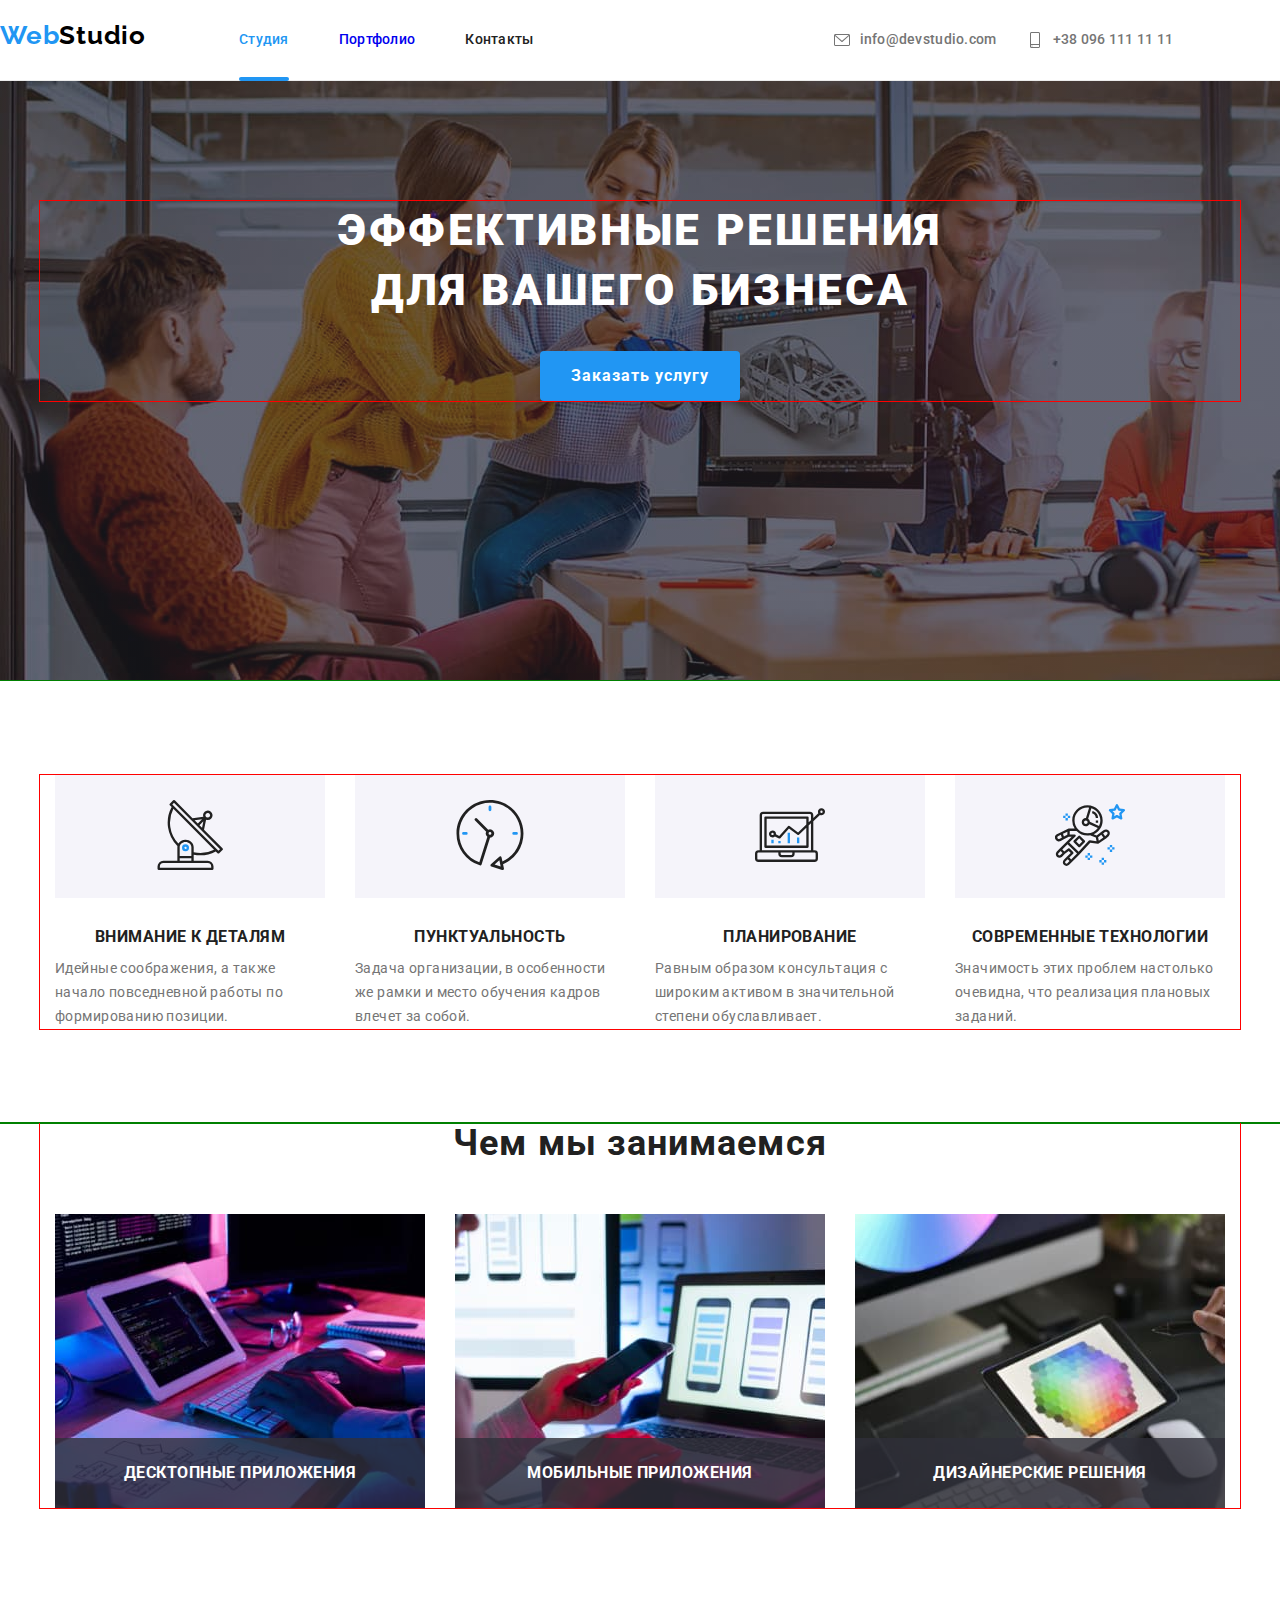
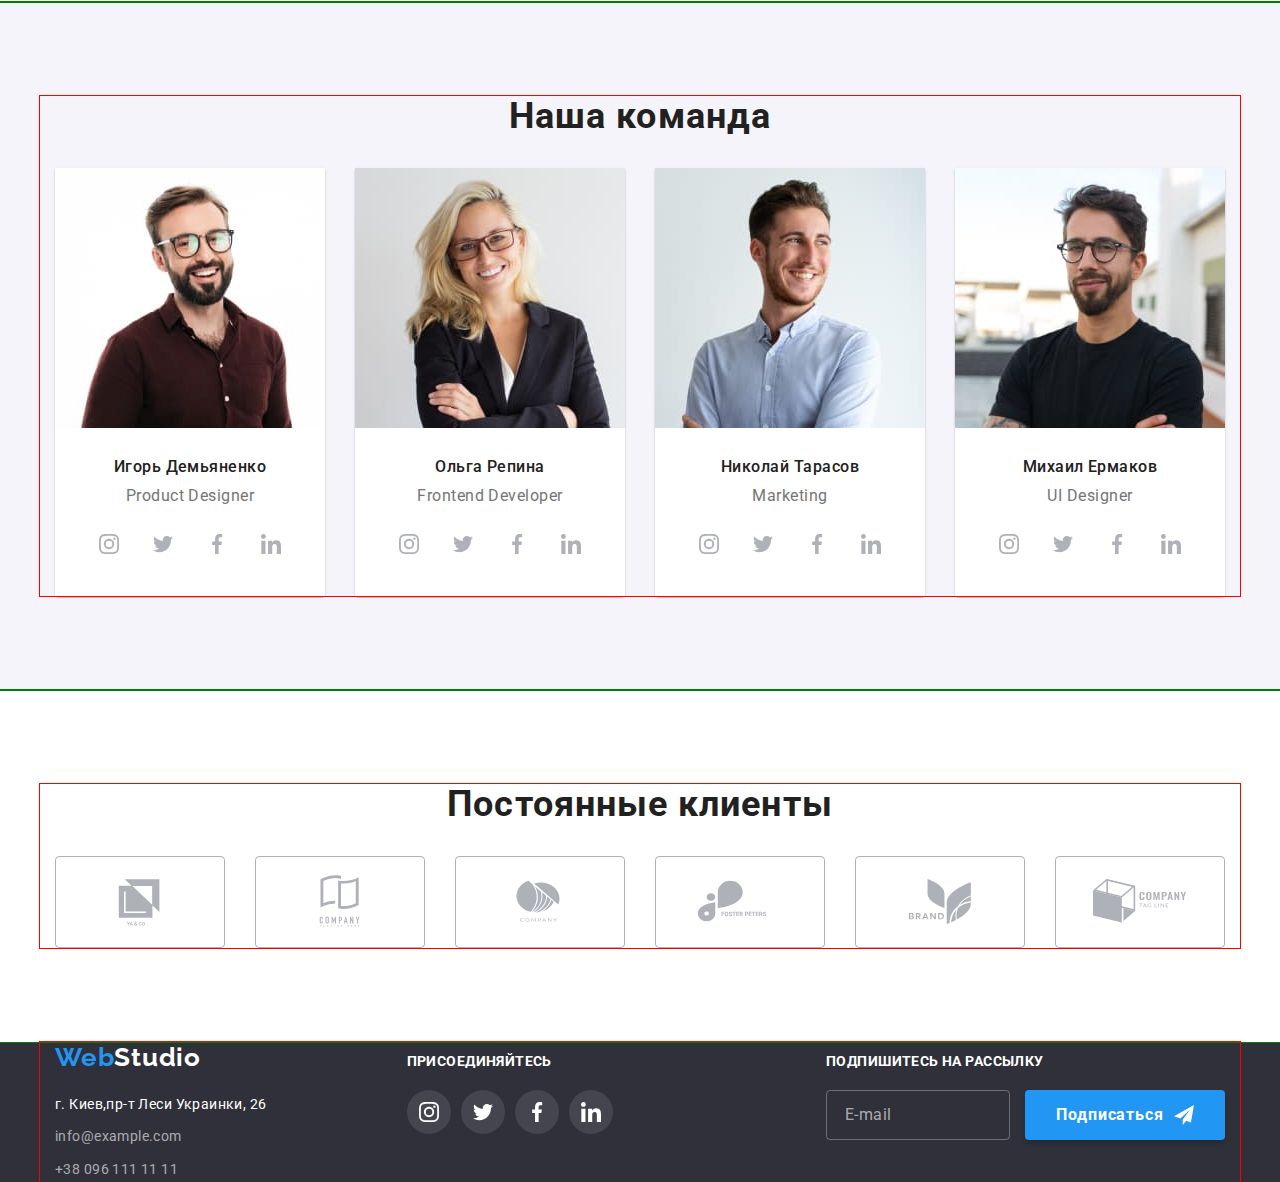
<file: index.html>
<!DOCTYPE html>
<html lang="ru">

<head>
    <meta charset="UTF-8">
    <meta http-equiv="X-UA-Compatible" content="IE=edge">
    <meta name="viewport" content="width=device-width>, initial-scale=1.0">    
    <link rel="preconnect" href="https://fonts.googleapis.com">
    <link rel="preconnect" href="https://fonts.gstatic.com" crossorigin>
    <link href="https://fonts.googleapis.com/css2?family=Raleway:wght@700&family=Roboto:wght@400;500;700;900&display=swap"
        rel="stylesheet">
<title>Web Studio</title>
<link rel="stylesheet" href="https://cdnjs.cloudflare.com/ajax/libs/modern-normalize/1.1.0/modern-normalize.css"
    integrity="sha512-Y0MM+V6ymRKN2zStTqzQ227DWhhp4Mzdo6gnlRnuaNCbc+YN/ZH0sBCLTM4M0oSy9c9VKiCvd4Jk44aCLrNS5Q=="
    crossorigin="anonymous" referrerpolicy="no-referrer" />
<link rel="stylesheet" href="./css/main.min.css">
</head>

<body>
    <header class="header">
        <div class=" container--flex">
        <a lang="en" class="logo" href="./index.html">
            Web<span class="logo__web">Studio</span>
        </a>
        
            <button type="button" class="button-menu" data-menu-button>
                <svg width="40" height="40" aria-label="Menu">
                    <use class="button-menu__open" href="./images/icons.svg#icon-menu_40px-1"></use>
                    <use class="button-menu__close" href="./images/icons.svg#icon-close_40px-1"></use>
                </svg>
            </button>
                <div class="menu" data-menu>
                <nav class="nav">
                    <ul class="nav__list">
                        <li class="nav__item"><a class="nav__link nav__link--current" href="./index.html">Студия</a></li>
                        <li class="nav__item"><a class="nav__link" href="./portfolio.html">Портфолио</a></li>
                        <li class="nav__item"><a class="nav__link" href="">Контакты</a></li>
                    </ul>
                </nav>
                <ul class="contacts">                   
                    <li class="contacts__item">
                        <a class="contacts__link contacts__link--tel" href="tel:+380961111111">
                            <svg class="contacts__icon">
                                <use href="./images/icons.svg#icon-smartphone">
                                </use>
                            </svg>+38 096 111 11 11</a>
                    </li>
                    <li class="contacts__item">
                        <a class="contacts__link" href="mailto:info@devstudio.com">
                            <svg class="contacts__icon">
                                <use href="./images/icons.svg#icon-envelope">
                                </use>
                            </svg>info@devstudio.com</a>
                    </li>
                </ul>
                <ul class="socials">
                    <li class="socials__item"><a class="socials__link" href="">Instagram</a></li>
                    <li class="socials__item"><a class="socials__link" href="">Tweeter</a></li>
                    <li class="socials__item"><a class="socials__link" href="">Facebook</a></li>
                    <li class="socials__item"><a class="socials__link" href="">LinkedIn</a></li>
                </ul>
                </div>
            </div>
        </header>
    <main>
        <!-- Section-1 -->
        <section class="hero">
            <div class="container">
                <h1 class="hero__title">Эффективные решения <br>для вашего бизнеса</h1>
            <button data-modal-open type="button" class="button">Заказать услугу</button>
            </div>
        </section>
        <!--Section-benefits-->
        <section class="section">
            <div class="container">
            <h2 class="section__title visually__hidden">Преимущества</h2>
            <ul class="benefits">
                <li class="benefits__item">
                    <div class="benefits__box">
                        <svg class="benefits__icon" height="70" width="70">
                            <use href="./images/icons.svg#icon-details">
                            </use>
                        </svg>
                    </div>
                    <h3 class="benefits__title">Внимание к деталям</h3>
                    <p class="benefit__desc">Идейные соображения, а также начало повседневной работы по формированию позиции.</p>
                </li>
                <li class="benefits__item">
                    <div class="benefits__box">
                        <svg class="benefits__icon" height="70" width="70">
                            <use href="./images/icons.svg#icon-clock">
                            </use>
                        </svg>
                    </div>
                    <h3 class="benefits__title">Пунктуальность</h3>
                    <p class="benefit__desc">Задача организации, в особенности же рамки и место обучения кадров влечет за собой.</p>
                </li>
                <li class="benefits__item">
                    <div class="benefits__box">
                        <svg class="benefits__icon" height="70" width="70">
                            <use href="./images/icons.svg#icon-diagram">
                            </use>
                        </svg>
                    </div>
                    <h3 class="benefits__title">Планирование</h3>
                    <p class="benefit__desc">Равным образом консультация с широким активом в значительной степени обуславливает.</p>
                </li>
                <li class="benefits__item">
                    <div class="benefits__box">
                        <svg class="benefits__icon" height="70" width="70">
                            <use href="./images/icons.svg#icon-astronaut">
                            </use>
                        </svg>
                    </div>
                    <h3 class="benefits__title">Современные технологии</h3>
                    <p class="benefit__desc">Значимость этих проблем настолько очевидна, что реализация плановых заданий.</p>
                </li>
            </ul>
            </div>
        </section>
        <!--Section-work-->
        <section class="section section--no-padding-top">   
            <div class="container">
                <h2 class="section__title">Чем мы занимаемся</h2>
                 <ul class="work">
                    <li class="work__item">
                        <img src="./images/box1.jpg" alt="разработчик печатает на клавиатуре" width="370" height="294" />
                        <h3 class="work__example">Десктопные приложения</h3>
                    </li>
                    <li class="work__item">
                        <img src="./images/box2.jpg" alt="разработчик выбирает дизайн для мобильного приложения" width="370"
                            height="294" />
                            <h3 class="work__example">Мобильные приложения</h3>
                    </li>
                    <li class="work__item">
                        <img src="./images/box3.jpg" alt="дизайнер выбирает палитру цветов" width="370" height="294" />
                        <h3 class="work__example">Дизайнерские решения</h3>
                    </li>
                </ul>
            </div>
        </section>
        <!--Section-team-->
        <section class="section section--team-background">    
            <div class="container">
            <h2 class="section__title">Наша команда</h2>
            <ul class="team">
                <li class="team__item">
                    <picture>
                        <source media="screen and (min-width: 1200px)"
                            srcset="./images/team-first-desktop.jpg, ./images/team-first-desktop-2x.jpg 2x">
                        <source media="screen and (min-width: 768px)"
                            srcset="./images/team-first-tablet.jpg, ./images/team-first-tablet-2x.jpg 2x">
                        <source media="screen and (max-width: 767px)"
                            srcset="./images/team-first-mobile.jpg, ./images/team-first-mobile-2x.jpg 2x">
                  <img src="./images/team-first-mobile.jpg" 
                         alt="Игорь Демьяненко"  />
                   
                    </picture>
                    <div class="team__desk">
                    <h3 class="team__title">Игорь Демьяненко</h3>
                    <p lang="en" class="team__text">Product Designer</p>
                    <ul class="social">
                        <li class="social__item">
                            <a href="" class="social__link">
                                <svg class="social__icon">
                                    <use href="./images/icons.svg#icon-instagram">
                                    </use>
                                </svg>
                            </a>
                        </li>
                        <li class="social__item">
                            <a href="" class="social__link">
                                <svg class="social__icon">
                                    <use href="./images/icons.svg#icon-tweet">
                                    </use>
                                </svg>
                            </a>
                        </li>
                        <li class="social__item">
                            <a href="" class="social__link">
                                <svg class="social__icon">
                                    <use href="./images/icons.svg#icon-facebook">
                                    </use>
                                </svg>
                            </a>
                        </li>
                        <li class="social__item">
                            <a href="" class="social__link">
                                <svg class="social__icon">
                                    <use href="./images/icons.svg#icon-linkedin">
                                    </use>
                                </svg>
                            </a>
                        </li>
                    </ul>
                    </div>
                </li>
                <li class="team__item">
                    <picture>
                    <source media="screen and (min-width: 1200px)"
                        srcset="./images/team-second-desktop.jpg, ./images/team-second-desktop-2x.jpg 2x">
                    <source media="screen and (min-width: 768px)"
                        srcset="./images/team-second-tablet.jpg, ./images/team-second-tablet-2x.jpg 2x">
                    <source media="screen and (max-width: 767px)"
                        srcset="./images/team-second-mobile.jpg, ./images/team-second-mobile-2x.jpg 2x">
                    <img src="./images/team-second-mobile.jpg" alt="Ольга Репина" />
                    
                    </picture>
                    <div class="team__desk">
                    <h3 class="team__title">Ольга Репина</h3>
                    <p lang="en" class="team__text">Frontend Developer</p>
                    <ul class="social">
                        <li class="social__item">
                            <a href="" class="social__link">
                                <svg class="social__icon">
                                    <use href="./images/icons.svg#icon-instagram">
                                    </use>
                                </svg>
                            </a>
                        </li>
                        <li class="social__item">
                            <a href="" class="social__link">
                                <svg class="social__icon">
                                    <use href="./images/icons.svg#icon-tweet">
                                    </use>
                                </svg>
                            </a>
                        </li>
                        <li class="social__item">
                            <a href="" class="social__link">
                                <svg class="social__icon">
                                    <use href="./images/icons.svg#icon-facebook">
                                    </use>
                                </svg>
                            </a>
                        </li>
                        <li class="social__item">
                            <a href="" class="social__link">
                                <svg class="social__icon">
                                    <use href="./images/icons.svg#icon-linkedin">
                                    </use>
                                </svg>
                            </a>
                        </li>
                    </ul>
                    </div>
                </li>
                <li class="team__item">
                    <picture>
                    <source media="screen and (min-width: 1200px)"
                        srcset="./images/team-third-desktop.jpg, ./images/team-third-desktop-2x.jpg 2x">
                    <source media="screen and (min-width: 768px)"
                        srcset="./images/team-third-tablet.jpg, ./images/team-third-tablet-2x.jpg 2x">
                    <source media="screen and (max-width: 767px)"
                        srcset="./images/team-third-mobile.jpg, ./images/team-third-mobile-2x.jpg 2x">
                    <img src="./images/team-third-mobile.jpg" alt="Николай Тарасов" />
                    
                    </picture>
                    <div class="team__desk">
                    <h3 class="team__title">Николай Тарасов</h3>
                    <p lang="en" class="team__text">Marketing</p>
                    <ul class="social">
                        <li class="social__item">
                            <a href="" class="social__link">
                                <svg class="social__icon">
                                    <use href="./images/icons.svg#icon-instagram">
                                    </use>
                                </svg>
                            </a>
                        </li>
                        <li class="social__item">
                            <a href="" class="social__link">
                                <svg class="social__icon">
                                    <use href="./images/icons.svg#icon-tweet">
                                    </use>
                                </svg>
                            </a>
                        </li>
                        <li class="social__item">
                            <a href="" class="social__link">
                                <svg class="social__icon">
                                    <use href="./images/icons.svg#icon-facebook">
                                    </use>
                                </svg>
                            </a>
                        </li>
                        <li class="social__item">
                            <a href="" class="social__link">
                                <svg class="social__icon">
                                    <use href="./images/icons.svg#icon-linkedin">
                                    </use>
                                </svg>
                            </a>
                        </li>
                    </ul>
                    </div>
                </li>
                <li class="team__item">
                    <picture>
                        <source media="screen and (min-width: 1200px)"
                            srcset="./images/team-fourth-desktop.jpg, ./images/team-fourth-desktop-2x.jpg 2x">
                        <source media="screen and (min-width: 768px)"
                            srcset="./images/team-fourth-tablet.jpg, ./images/team-fourth-tablet-2x.jpg 2x">
                        <source media="screen and (max-width: 767px)"
                            srcset="./images/team-fourth-mobile.jpg, ./images/team-fourth-mobile-2x.jpg 2x">
                        <img src="./images/team-fourth-mobile.jpg" alt="Михаил Ермаков" />
                    
                    </picture>
                    <div class="team__desk">
                    <h3 class="team__title">Михаил Ермаков</h3>
                    <p lang="en" class="team__text">UI Designer</p>
                    <ul class="social">
                        <li class="social__item">
                            <a href="" class="social__link">
                                <svg class="social__icon">
                                    <use href="./images/icons.svg#icon-instagram">
                                    </use>
                                </svg>
                            </a>
                        </li>
                        <li class="social__item">
                            <a href="" class="social__link">
                                <svg class="social__icon">
                                    <use href="./images/icons.svg#icon-tweet">
                                    </use>
                                </svg>
                            </a>
                        </li>
                        <li class="social__item">
                            <a href="" class="social__link">
                                <svg class="social__icon">
                                    <use href="./images/icons.svg#icon-facebook">
                                    </use>
                                </svg>
                            </a>
                        </li>
                        <li class="social__item">
                            <a href="" class="social__link">
                                <svg class="social__icon">
                                    <use href="./images/icons.svg#icon-linkedin">
                                    </use>
                                </svg>
                            </a>
                        </li>
                    </ul>
                    </div>
                </li>
            </ul>
            </div>
        </section>
        <!--Section-clients-->
        <section class="section">
            <div class="container">
                <h2 class="section__title">Постоянные клиенты</h2>
                <ul class="clients">                    
                    <li class="clients__item">
                        <a href="" class="clients__link">
                        <svg class="clients__icon">
                            <use href="./images/icons.svg#icon-logo1"></use>
                        </svg>
                        </a>
                    </li> 
                    <li class="clients__item">
                        <a href="" class="clients__link">
                            <svg class="clients__icon">
                                <use href="./images/icons.svg#icon-logo2"></use>
                            </svg>
                        </a>
                    </li>
                    <li class="clients__item">
                        <a href="" class="clients__link">
                        <svg class="clients__icon">
                            <use href="./images/icons.svg#icon-logo3"></use>
                        </svg>
                        </a>
                    </li>
                    <li class="clients__item">
                        <a href="" class="clients__link">
                        <svg class="clients__icon">
                            <use href="./images/icons.svg#icon-logo4"></use>
                        </svg>
                        </a>
                    </li>
                    <li class="clients__item">
                        <a href="" class="clients__link">
                        <svg class="clients__icon">
                            <use href="./images/icons.svg#icon-logo5"></use>
                        </svg>
                        </a>
                    </li>
                    <li class="clients__item">
                        <a href="" class="clients__link">
                        <svg class="clients__icon">
                            <use href="./images/icons.svg#icon-logo6"></use>
                        </svg>
                        </a>
                    </li>
                </ul>                
            </div>
        </section>
    </main>
<footer class="footer">
    <div class="container footer__container">
        <div class="">
    <a lang="en" class="logo" href="./index.html">
        Web<span class="logo__web logo__web--footer">Studio</span>
    </a>
    <address class="footer__address">
        <ul class="footer__list">
            <li class="footer__item"><a class="footer__link footer__link--address" href="https://goo.gl/maps/AvZAWfUmQxJZi9P5A"
                    target="_blank">г. Киев,пр-т Леси Украинки, 26</a></li>
            <li class="footer__item"><a class="footer__link" href="mailto:info@example.com">info@example.com</a></li>
            <li class="footer__item"><a class="footer__link" href="tel:+380961111111">+38 096 111 11 11</a></li>
        </ul>
    </address>
    </div>
    <div class="join">
        <p class="join__title">Присоединяйтесь</p>
        <ul class="social">
            <li class="social__item">
                <a href="" class="social__link social__link--footer">
                    <svg class="social__icon social__icon--footer">
                        <use href="./images/icons.svg#icon-instagram">
                        </use>
                    </svg>
                </a>
            </li>
            <li class="social__item">
                <a href="" class="social__link social__link--footer">
                    <svg class="social__icon social__icon--footer">
                        <use href="./images/icons.svg#icon-tweet">
                        </use>
                    </svg>
                </a>
            </li>
            <li class="social__item">
                <a href="" class="social__link social__link--footer">
                    <svg class="social__icon social__icon--footer">
                        <use href="./images/icons.svg#icon-facebook">
                        </use>
                    </svg>
                </a>
            </li>
            <li class="social__item">
                <a href="" class="social__link social__link--footer">
                    <svg class="social__icon social__icon--footer">
                        <use href="./images/icons.svg#icon-linkedin">
                        </use>
                    </svg>
                </a>
            </li>
        </ul>

    </div>
   <form class="follow">
        <p class="join__title">Подпишитесь на рассылку</p>
        <label for="follow"></label>
        <input class="follow__input" type="email" name="email" id="follow" placeholder="E-mail" autocomplete="off"/>   
        <button type="submit" class="button button--footer">
            Подписаться
        <svg class="social__icon social__icon--follow">
            <use href="./images/icons.svg#icon-send">
            </use>
        </svg>
        </button>
    </form>
    </div>
</footer>
<div data-modal class="backdrop is__hidden">
<div class="modal">
    <button data-modal-close type="button" class="modal__close">
        <svg class="modal__close-icon">
            <use href="./images/icons.svg#icon-close">
            </use>
        </svg>
    </button>
    <form class="modal__form">
        <h2 class="modal__title">Оставьте свои данные, мы вам перезвоним</h2>
       <ul class="modal__list">
           <li class="modal__item">
            <label class="modal__label" for="username">Имя</label>
            <div class="modal__input">
            <input type="text" name="username" id="username" class="input" autocomplete="off" />
            <svg class="modal__icon">
                <use href="./images/icons.svg#icon-person">
                </use>
            </svg>
            </div>
           </li>
           <li class="modal__item">
            <label class="modal__label" for="telephone">Телефон</label>
            <div class="modal__input">
            <input type="tel" name="telephone" id="telephone"  class="input" autocomplete="off" />
            <svg class="modal__icon">
                <use href="./images/icons.svg#icon-phone">
                </use>
            </svg>
            </div>
           </li>
           <li class="modal__item">
            <label class="modal__label" for="email">Почта</label>
            <div class="modal__input">
            <input type="email" name="email" id="email" class="input" autocomplete="off" />
            <svg class="modal__icon">
                <use href="./images/icons.svg#icon-email">
                </use>
            </svg>
            </div>
           </li>
           <li class="modal__item">
            <label class="modal__label" for="feedback">Комментарий</label>
            <textarea name="feedback" rows="5" placeholder="Введите текст" id="feedback" class="input feedback"></textarea>
           </li>
            </ul>
            <div class="policy">               
            <label for="policy" class="policy__label">
                <input type="checkbox" name="policy" id="policy" class="checkbox" />
                <svg class="check-icon">
                    <use href="./images/icons.svg#icon-check">
                    </use>
                </svg>
                Соглашаюсь с рассылкой и принимаю <a href="" class="policy__link">Условия договора</a>
                        
        </label>
        </div>
       <button type="submit" class="modal__button">
           Отправить
       </button>
    </form>
</div>
</div>
<script src="./js/modal.js"></script>
<script src="./js/mobile-menu.js"></script>
</body>

</html>
</file>
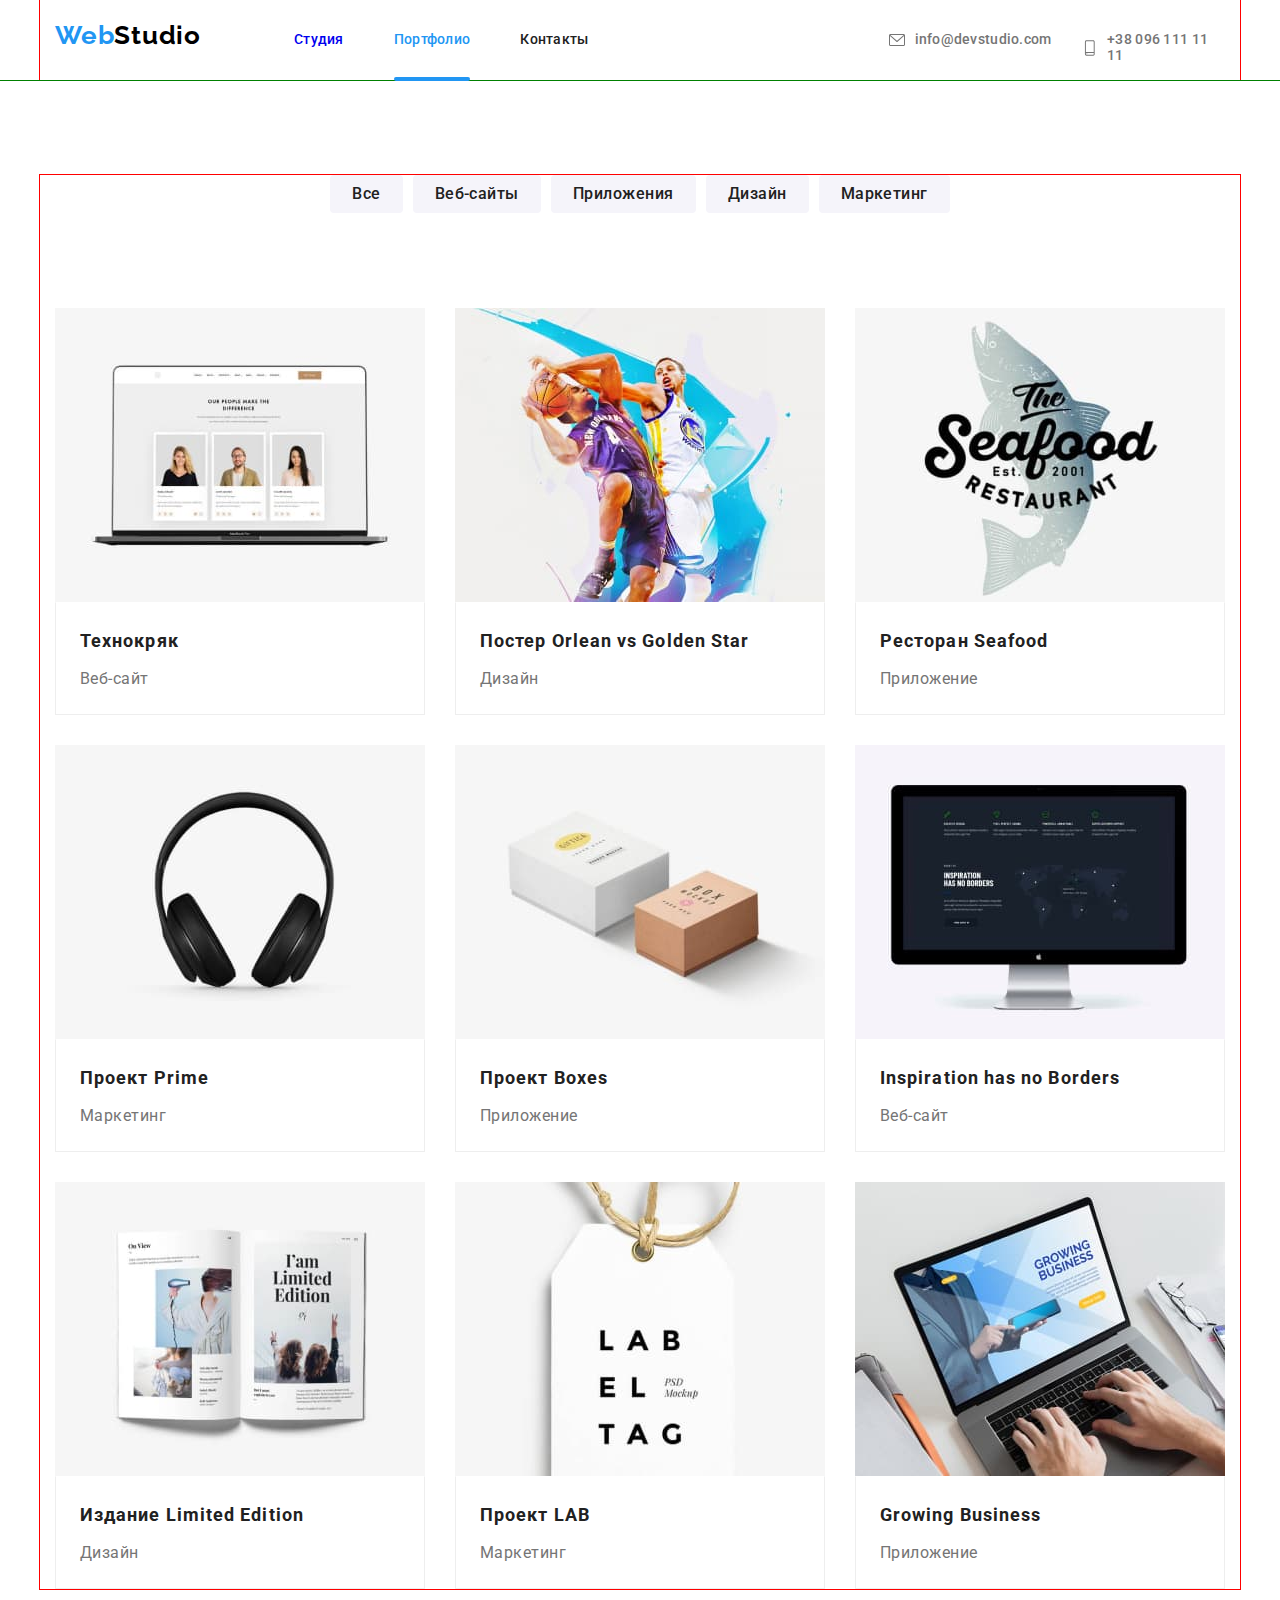
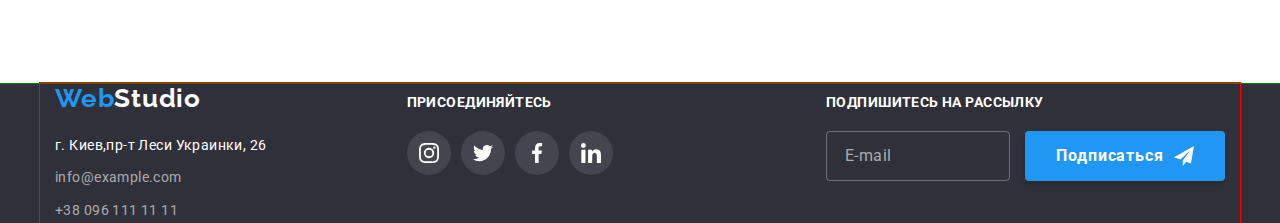
<file: portfolio.html>
<!DOCTYPE html>
<html lang="ru">

<head>
    <meta charset="UTF-8">
    <meta http-equiv="X-UA-Compatible" content="IE=edge">
    <meta name="viewport" content="width=device-width>, initial-scale=1.0">
    <link rel="preconnect" href="https://fonts.googleapis.com">
    <link rel="preconnect" href="https://fonts.gstatic.com" crossorigin>
    <link href="https://fonts.googleapis.com/css2?family=Raleway:wght@700&family=Roboto:wght@400;500;700;900&display=swap"
        rel="stylesheet">
    <title>Portfolio</title>
    <link rel="stylesheet" href="https://cdnjs.cloudflare.com/ajax/libs/modern-normalize/1.1.0/modern-normalize.css"
        integrity="sha512-Y0MM+V6ymRKN2zStTqzQ227DWhhp4Mzdo6gnlRnuaNCbc+YN/ZH0sBCLTM4M0oSy9c9VKiCvd4Jk44aCLrNS5Q=="
        crossorigin="anonymous" referrerpolicy="no-referrer" />
        <link rel="stylesheet" href="./css/main.min.css">

</head>

<body>
<header class="header">
    <div class="container container--flex">
        <a lang="en" class="logo" href="./index.html">
            Web<span class="logo__web">Studio</span>
        </a>

        <button type="button" class="button-menu" data-menu-button>
            <svg width="40" height="40" aria-label="Menu">
                <use class="button-menu__open" href="./images/icons.svg#icon-menu_40px-1"></use>
                <use class="button-menu__close" href="./images/icons.svg#icon-close_40px-1"></use>
            </svg>
        </button>
        <div class="menu" data-menu>
            <nav class="nav">
                <ul class="nav__list">
                    <li class="nav__item"><a class="nav__link " href="./index.html">Студия</a></li>
                    <li class="nav__item"><a class="nav__link nav__link--current" href="./portfolio.html">Портфолио</a></li>
                    <li class="nav__item"><a class="nav__link" href="">Контакты</a></li>
                </ul>
            </nav>
            <ul class="contacts">
                <li class="contacts__item">
                    <a class="contacts__link contacts__link--tel" href="tel:+380961111111">
                        <svg class="contacts__icon">
                            <use href="./images/icons.svg#icon-smartphone">
                            </use>
                        </svg>+38 096 111 11 11</a>
                </li>
                <li class="contacts__item">
                    <a class="contacts__link" href="mailto:info@devstudio.com">
                        <svg class="contacts__icon">
                            <use href="./images/icons.svg#icon-envelope">
                            </use>
                        </svg>info@devstudio.com</a>
                </li>
            </ul>
            <ul class="socials">
                <li class="socials__item"><a class="socials__link" href="">Instagram</a></li>
                <li class="socials__item"><a class="socials__link" href="">Tweeter</a></li>
                <li class="socials__item"><a class="socials__link" href="">Facebook</a></li>
                <li class="socials__item"><a class="socials__link" href="">LinkedIn</a></li>
            </ul>
        </div>
    </div>
</header>
    <main>
       <section class="section">     
        <div class="container">
           <h1 class="visually__hidden">Portfolio</h1>
           <ul class="filter">
                <li class="filter__item"><button class="filter__button" type="button">Все</button></li>
                <li class="filter__item"><button class="filter__button" type="button">Веб-сайты</button></li>
                <li class="filter__item"><button class="filter__button" type="button">Приложения</button></li>
                <li class="filter__item"><button class="filter__button" type="button">Дизайн</button></li>
                <li class="filter__item"><button class="filter__button" type="button">Маркетинг</button></li>
           </ul> 
        
           <ul class="projects">
               <li class="projects__item">
                   <a class="projects__link" href="">
                    <div class="projects__image">
                        <picture>
                            <source media="screen and (min-width: 1200px)"
                                srcset="./images/project-laptop-desktop.jpg, ./images/project-laptop-desktop-2x.jpg 2x">
                            <source media="screen and (min-width: 768px)"
                                srcset="./images/project-laptop-tablet.jpg, ./images/project-laptop-tablet-2x.jpg 2x">
                            <source media="screen and (max-width: 767px)"
                                srcset="./images/project-laptop-mobile.jpg, ./images/project-laptop-mobile-2x.jpg 2x">
                            <img src="./images/project-laptop-mobile.jpg" alt="Веб-сайт" />                        
                        </picture>
                    <div class="projects__text">Ресурс предлагает комплексные предложения с разным уровнем функционала и сервисов. Все это
                        позволит посетителю получить
                        исчерпывающие сведения о компании или частном лице.</div>
                    </div>
                       <div class="projects__description">
                       <h2 class="projects__title">Технокряк</h2>
                       <p class="projects__type">Веб-сайт</p>
                    </div>
                   </a>
               </li>
                <li class="projects__item">
                    <a class="projects__link" href="">
                        <div class="projects__image">
                        <picture>
                            <source media="screen and (min-width: 1200px)"
                                srcset="./images/project-basket-desktop.jpg, ./images/project-basket-desktop-2x.jpg 2x">
                            <source media="screen and (min-width: 768px)"
                                srcset="./images/project-basket-tablet.jpg, ./images/project-basket-tablet-2x.jpg 2x">
                            <source media="screen and (max-width: 767px)"
                                srcset="./images/project-basket-mobile.jpg, ./images/project-basket-mobile-2x.jpg 2x">
                            <img src="./images/project-basket-mobile.jpg" alt="Постер" />
                        </picture>
                        <div class="projects__text">Ресурс предлагает комплексные предложения с разным уровнем функционала и сервисов. Все это позволит посетителю получить
                        исчерпывающие сведения о компании или частном лице.</div>
                    </div>
                        <div class="projects__description">
                        <h2 class="projects__title">Постер <span lang="en">Orlean vs Golden Star</span></h2>
                        <p class="projects__type">Дизайн</p>
                        </div>
                    </a>
                </li>   
                <li class="projects__item">
                    <a class="projects__link" href="">
                        <div class="projects__image">
                        <picture>
                            <source media="screen and (min-width: 1200px)"
                                srcset="./images/project-seafood-desktop.jpg, ./images/project-seafood-desktop-2x.jpg 2x">
                            <source media="screen and (min-width: 768px)"
                                srcset="./images/project-seafood-tablet.jpg, ./images/project-seafood-tablet-2x.jpg 2x">
                            <source media="screen and (max-width: 767px)"
                                srcset="./images/project-seafood-mobile.jpg, ./images/project-seafood-mobile-2x.jpg 2x">
                            <img src="./images/project-seafood-mobile.jpg" alt="Seafood" />
                        </picture>
                        <div class="projects__text">Ресурс предлагает комплексные предложения с разным уровнем функционала и сервисов. Все это
                            позволит посетителю получить
                            исчерпывающие сведения о компании или частном лице.</div>
                        </div><div class="projects__description">
                        <h2 class="projects__title">Ресторан <span lang="en">Seafood</span></h2>
                        <p class="projects__type">Приложение</p>
                        </div>
                    </a>
                </li>
                <li class="projects__item">
                    <a class="projects__link" href="">
                        <div class="projects__image">
                        <picture>
                            <source media="screen and (min-width: 1200px)"
                                srcset="./images/project-headphones-desktop.jpg, ./images/project-headphones-desktop-2x.jpg 2x">
                            <source media="screen and (min-width: 768px)"
                                srcset="./images/project-headphones-tablet.jpg, ./images/project-headphones-tablet-2x.jpg 2x">
                            <source media="screen and (max-width: 767px)"
                                srcset="./images/project-headphones-mobile.jpg, ./images/project-headphones-mobile-2x.jpg 2x">
                            <img src="./images/project-headphones-mobile.jpg" alt="Prime" />
                        </picture>
                        <div class="projects__text">Ресурс предлагает комплексные предложения с разным уровнем функционала и сервисов. Все это
                            позволит посетителю получить
                            исчерпывающие сведения о компании или частном лице.</div>
                        </div>
                        <div class="projects__description">
                        <h2 class="projects__title">Проект <span lang="en">Prime</span></h2>
                        <p class="projects__type">Маркетинг</p>
                        </div>
                    </a>
                </li>
                <li class="projects__item">
                    <a class="projects__link" href="">
                        <div class="projects__image">
                        <picture>
                            <source media="screen and (min-width: 1200px)"
                                srcset="./images/project-boxes-desktop.jpg, ./images/project-boxes-desktop-2x.jpg 2x">
                            <source media="screen and (min-width: 768px)"
                                srcset="./images/project-boxes-tablet.jpg, ./images/project-boxes-tablet-2x.jpg 2x">
                            <source media="screen and (max-width: 767px)"
                                srcset="./images/project-boxes-mobile.jpg, ./images/project-boxes-mobile-2x.jpg 2x">
                            <img src="./images/project-boxes-mobile.jpg" alt="Проект Boxes" >
                        </picture>
                        
                        <div class="projects__text">Ресурс предлагает комплексные предложения с разным уровнем функционала и сервисов. Все это
                            позволит посетителю получить
                            исчерпывающие сведения о компании или частном лице.</div>
                        </div>
                        <div class="projects__description">
                        <h2 class="projects__title">Проект <span lang="en">Boxes</span></h2>
                        <p class="projects__type">Приложение</p>
                        </div>
                    </a>
                </li>
                <li class="projects__item">
                    <a class="projects__link" href="">
                        <div class="projects__image">
                        <picture>
                            <source media="screen and (min-width: 1200px)"
                                srcset="./images/project-imac-desktop.jpg, ./images/project-imac-desktop-2x.jpg 2x">
                            <source media="screen and (min-width: 768px)"
                                srcset="./images/project-imac-tablet.jpg, ./images/project-imac-tablet-2x.jpg 2x">
                            <source media="screen and (max-width: 767px)"
                                srcset="./images/project-imac-mobile.jpg, ./images/project-imac-mobile-2x.jpg 2x">
                            <img src="./images/project-imac-mobile.jpg" alt="Веб-сайт Inspiration has no Borders" >
                        </picture>
                        
                        <div class="projects__text">Ресурс предлагает комплексные предложения с разным уровнем функционала и сервисов. Все это
                            позволит посетителю получить
                            исчерпывающие сведения о компании или частном лице.</div>
                        </div>
                        <div class="projects__description">
                        <h2 lang="en" class="projects__title">Inspiration has no Borders</h2>
                        <p class="projects__type">Веб-сайт</p>
                        </div>
                    </a>
                </li>
                <li class="projects__item">
                    <a class="projects__link" href="">
                        <div class="projects__image">
                        <picture>
                            <source media="screen and (min-width: 1200px)"
                                srcset="./images/project-limited-desktop.jpg, ./images/project-limited-desktop-2x.jpg 2x">
                            <source media="screen and (min-width: 768px)"
                                srcset="./images/project-limited-tablet.jpg, ./images/project-limited-tablet-2x.jpg 2x">
                            <source media="screen and (max-width: 767px)"
                                srcset="./images/project-limited-mobile.jpg, ./images/project-limited-mobile-2x.jpg 2x">
                            <img src="./images/project-limited-mobile.jpg" alt="Издание Limited Edition" >
                        </picture>
                        
                        <div class="projects__text">Ресурс предлагает комплексные предложения с разным уровнем функционала и сервисов. Все это
                            позволит посетителю получить
                            исчерпывающие сведения о компании или частном лице.</div>
                        </div>
                        <div class="projects__description">
                        <h2 class="projects__title">Издание <span lang="en">Limited Edition</span></h2>
                        <p class="projects__type">Дизайн</p>
                        </div>
                    </a>
                </li>
                <li class="projects__item">
                    <a class="projects__link" href="">
                        <div class="projects__image">
                        <picture>
                            <source media="screen and (min-width: 1200px)"
                                srcset="./images/project-lab-desktop.jpg, ./images/project-lab-desktop-2x.jpg 2x">
                            <source media="screen and (min-width: 768px)"
                                srcset="./images/project-lab-tablet.jpg, ./images/project-lab-tablet-2x.jpg 2x">
                            <source media="screen and (max-width: 767px)"
                                srcset="./images/project-lab-mobile.jpg, ./images/project-lab-mobile-2x.jpg 2x">
                            <img src="./images/project-lab-mobile.jpg" alt="Проект LAB" >
                        </picture>                        
                        <div class="projects__text">Ресурс предлагает комплексные предложения с разным уровнем функционала и сервисов. Все это
                            позволит посетителю получить
                            исчерпывающие сведения о компании или частном лице.</div>
                        </div>
                        <div class="projects__description">
                        <h2 class="projects__title">Проект LAB</h2>
                        <p class="projects__type">Маркетинг</p>
                        </div>
                    </a>
                </li>
                <li class="projects__item">
                    <a class="projects__link" href="">
                        <div class="projects__image">
                    <picture>
                        <source media="screen and (min-width: 1200px)"
                            srcset="./images/project-business-desktop.jpg, ./images/project-business-desktop-2x.jpg 2x">
                        <source media="screen and (min-width: 768px)"
                            srcset="./images/project-business-tablet.jpg, ./images/project-business-tablet-2x.jpg 2x">
                        <source media="screen and (max-width: 767px)"
                            srcset="./images/project-business-mobile.jpg, ./images/project-business-mobile-2x.jpg 2x">
                        <img src="./images/project-business-mobile.jpg" alt="Growing Business" >
                    </picture>
                        
                        <div class="projects__text">Ресурс предлагает комплексные предложения с разным уровнем функционала и сервисов. Все это
                            позволит посетителю получить
                            исчерпывающие сведения о компании или частном лице.</div>
                        </div>
                        <div class="projects__description">
                        <h2 lang="en" class="projects__title">Growing Business</h2>
                        <p class="projects__type">Приложение</p>
                        </div>
                    </a>
                </li>
            </ul>
</div>
       </section>

    </main>
<footer class="footer">
    <div class="container footer__container">
        <div class="">
            <a lang="en" class="logo" href="./index.html">
                Web<span class="logo__web logo__web--footer">Studio</span>
            </a>
            <address class="footer__address">
                <ul class="footer__list">
                    <li class="footer__item"><a class="footer__link footer__link--address"
                            href="https://goo.gl/maps/AvZAWfUmQxJZi9P5A" target="_blank">г. Киев,пр-т Леси Украинки,
                            26</a></li>
                    <li class="footer__item"><a class="footer__link" href="mailto:info@example.com">info@example.com</a>
                    </li>
                    <li class="footer__item"><a class="footer__link" href="tel:+380961111111">+38 096 111 11 11</a></li>
                </ul>
            </address>
        </div>
        <div class="join">
            <p class="join__title">Присоединяйтесь</p>
            <ul class="social">
                <li class="social__item">
                    <a href="" class="social__link social__link--footer">
                        <svg class="social__icon social__icon--footer">
                            <use href="./images/icons.svg#icon-instagram">
                            </use>
                        </svg>
                    </a>
                </li>
                <li class="social__item">
                    <a href="" class="social__link social__link--footer">
                        <svg class="social__icon social__icon--footer">
                            <use href="./images/icons.svg#icon-tweet">
                            </use>
                        </svg>
                    </a>
                </li>
                <li class="social__item">
                    <a href="" class="social__link social__link--footer">
                        <svg class="social__icon social__icon--footer">
                            <use href="./images/icons.svg#icon-facebook">
                            </use>
                        </svg>
                    </a>
                </li>
                <li class="social__item">
                    <a href="" class="social__link social__link--footer">
                        <svg class="social__icon social__icon--footer">
                            <use href="./images/icons.svg#icon-linkedin">
                            </use>
                        </svg>
                    </a>
                </li>
            </ul>

        </div>
        <form class="follow">
            <p class="join__title">Подпишитесь на рассылку</p>
            <label for="follow"></label>
            <input class="follow__input" type="email" name="email" id="follow" placeholder="E-mail"
                autocomplete="off" />
            <button type="submit" class="button button--footer">
                Подписаться
                <svg class="social__icon social__icon--follow">
                    <use href="./images/icons.svg#icon-send">
                    </use>
                </svg>
            </button>
        </form>
    </div>
</footer>

<script src="./js/mobile-menu.js"></script>
</body>

</html>
</file>
<file: css/main.min.css>
body{font-family:'Roboto', sans-serif;color:var(--main-text-color);background-color:var(--main-color);font-size:14px}ul,h1,h2,h3,h4,h5,h6,p{padding:0;margin:0}img{display:block;max-width:100%;height:auto}ul{list-style:none}a{text-decoration:none}.visually__hidden{position:absolute;width:1px;height:1px;margin:-1px;padding:0;overflow:hidden;border:0;clip:rect(0 0 0 0)}.section{outline:1px solid green;padding-top:60px;padding-bottom:60px;text-align:center;width:100%}@media screen and (min-width: 1200px){.section{padding-top:94px;padding-bottom:94px}}.container{outline:1px solid red;padding-left:15px;padding-right:15px;margin-left:auto;margin-right:auto}@media screen and (min-width: 480px){.container{width:480px}}@media screen and (min-width: 768px){.container{width:768px}}@media screen and (min-width: 1200px){.container{width:1200px}}.section__title{font-weight:700;letter-spacing:0.03em;color:#212121}.social{display:-webkit-box;display:-ms-flexbox;display:flex;-webkit-box-align:center;-ms-flex-align:center;align-items:center;-webkit-box-pack:center;-ms-flex-pack:center;justify-content:center}.social__item:not(:last-child){margin-right:10px}.social__link{width:44px;height:44px;display:-webkit-box;display:-ms-flexbox;display:flex;-webkit-box-align:center;-ms-flex-align:center;align-items:center;-webkit-box-pack:center;-ms-flex-pack:center;justify-content:center;border-radius:50%;-webkit-transition:background-color 250ms cubic-bezier(0.4, 0, 0.2, 1);transition:background-color 250ms cubic-bezier(0.4, 0, 0.2, 1)}.social__link:hover .social__icon,.social__link:focus .social__icon{fill:#fff}.social__link:hover,.social__link:focus{background-color:#2196f3}.social__icon{width:20px;height:20px;fill:#afb1b8;-webkit-transition:fill 250ms cubic-bezier(0.4, 0, 0.2, 1);transition:fill 250ms cubic-bezier(0.4, 0, 0.2, 1)}.header{border-bottom:1px solid #ececec;color:#212121;font-weight:500;line-height:1.14;letter-spacing:0.02em}@media screen and (max-width: 767px){.header{position:relative}}@media screen and (max-width: 767px){.menu{display:none;position:fixed;z-index:2;top:0;left:0;overflow-y:scroll;width:100%;height:100%;padding:48px 40px;background-color:#fff}.menu.is-open{display:block}}@media screen and (min-width: 768px){.menu{display:-webkit-box;display:-ms-flexbox;display:flex}}.container--flex{display:-webkit-box;display:-ms-flexbox;display:flex;-webkit-box-align:baseline;-ms-flex-align:baseline;align-items:baseline}@media screen and (max-width: 767px){.container--flex{position:relative;height:60px;-webkit-box-align:center;-ms-flex-align:center;align-items:center}}@media screen and (min-width: 1200px){.container--flex{height:80px}}.nav__link--current::after{content:'';position:absolute;left:0;bottom:-1px;display:block;width:100%;height:4px;border-radius:2px;background-color:#2196f3}@media screen and (max-width: 767px){.nav__link--current::after{display:none}}.button-menu{position:absolute;top:10px;right:10px;z-index:2;display:-webkit-inline-box;display:-ms-inline-flexbox;display:inline-flex;margin:0;padding:0;border:none;background-color:transparent;cursor:pointer}.button-menu:hover .button-menu__open,.button-menu:hover .button-menu__close,.button-menu:focus .button-menu__open,.button-menu:focus .button-menu__close{fill:#2196f3}@media screen and (min-width: 768px){.button-menu{display:none}}.button-menu__close{display:none}.button-menu.is-open .button-menu__close{display:block}.button-menu.is-open .button-menu__open{display:none}@media screen and (min-width: 768px){.nav{margin-left:88px}}@media screen and (min-width: 1200px){.nav{margin-left:93px}}.nav__list{display:-webkit-box;display:-ms-flexbox;display:flex}@media screen and (max-width: 767px){.nav__list{display:block;font-weight:500;font-size:40px;line-height:1.17;letter-spacing:0.02em;margin-bottom:300px}}@media screen and (max-width: 767px){.nav__item+.nav__item{margin-top:35px}}@media screen and (min-width: 768px){.nav__item:not(:last-child){margin-right:50px}}.nav__link{-webkit-transition:color 250ms cubic-bezier(0.4, 0, 0.2, 1);transition:color 250ms cubic-bezier(0.4, 0, 0.2, 1)}.nav__link:visited{color:#212121}.nav__link:hover,.nav__link:focus,.nav__link.nav__link--current{color:#2196f3}@media screen and (min-width: 768px){.nav__link{position:relative;display:block;padding:32px 0}}@media screen and (min-width: 768px){.contacts{display:block;margin-left:84px;margin-top:auto;margin-bottom:auto}}@media screen and (min-width: 1200px){.contacts{display:-webkit-box;display:-ms-flexbox;display:flex;-webkit-box-orient:horizontal;-webkit-box-direction:reverse;-ms-flex-direction:row-reverse;flex-direction:row-reverse;margin-left:300px}}@media screen and (max-width: 767px){.contacts__icon{display:none}}@media screen and (min-width: 768px){.contacts__icon{width:14px;height:14px;margin-right:8px}}@media screen and (min-width: 1200px){.contacts__icon{width:16px;height:16px;margin-right:10px}}@media screen and (max-width: 767px){.contacts__item+.contacts__item{margin-top:32px}}@media screen and (min-width: 768px){.contacts__item{font-size:12px}.contacts__item:not(:last-child){margin-bottom:10px}}@media screen and (min-width: 1200px){.contacts__item{font-size:14px}.contacts__item:not(:first-child){margin-right:30px}}.contacts__link{display:block;fill:currentColor;color:#757575;-webkit-transition:color 250ms cubic-bezier(0.4, 0, 0.2, 1);transition:color 250ms cubic-bezier(0.4, 0, 0.2, 1)}.contacts__link:visited{color:#757575}.contacts__link:hover,.contacts__link:focus{color:#2196f3;fill:#2196f3}@media screen and (max-width: 767px){.contacts__link{font-weight:500;font-size:24px;line-height:1.16;letter-spacing:0.02em}}@media screen and (min-width: 1200px){.contacts__link{display:-webkit-box;display:-ms-flexbox;display:flex;-webkit-box-align:center;-ms-flex-align:center;align-items:center;padding:32px 0}}@media screen and (max-width: 767px){.contacts__link--tel{font-size:34px;line-height:1.17;letter-spacing:0.02em;color:#2196f3}}.socials{display:-webkit-box;display:-ms-flexbox;display:flex;-webkit-box-pack:left;-ms-flex-pack:left;justify-content:left;margin-top:60px}@media screen and (min-width: 768px){.socials{display:none}}.socials__item{position:relative;font-size:18px;line-height:1.22;letter-spacing:0.02em}.socials__item:not(:first-child){margin-left:20px}.socials__item:not(:first-child)::before{content:"";position:absolute;left:-10px;top:0;display:block;width:1px;height:22px;background-color:rgba(33,33,33,0.2)}.socials__link{color:#2196f3}.socials__link:visited{color:#2196f3}.socials__link:hover,.socials__link:focus{color:#2196f3;fill:#2196f3}.logo,.logo:visited{font-family:'Raleway', sans-serif;font-weight:700;font-size:24px;line-height:1.16;letter-spacing:0.03em;color:#2196f3}@media screen and (min-width: 1200px){.logo,.logo:visited{font-size:26px;line-height:1.19}}.logo__web{color:#000}.button{width:200px;height:50px;background:#2196f3;border:none;-webkit-box-shadow:0px 4px 4px rgba(0,0,0,0.15);box-shadow:0px 4px 4px rgba(0,0,0,0.15);border-radius:4px;font-weight:700;font-size:16px;line-height:1.88;letter-spacing:0.06em;color:#fff;cursor:pointer}@media screen and (max-width: 767px){.hero{height:400px;max-width:1600px;background-image:-webkit-gradient(linear, left top, right top, from(rgba(47,48,58,0.4)), to(rgba(47,48,58,0.4))),url("/images/hero-mobile.jpg");background-image:linear-gradient(to right, rgba(47,48,58,0.4), rgba(47,48,58,0.4)),url("/images/hero-mobile.jpg");background-size:cover;text-align:center;padding:120px 0;margin-left:auto;margin-right:auto}}@media screen and (max-width: 767px) and (min-device-pixel-ratio: 2), screen and (max-width: 767px) and (-webkit-min-device-pixel-ratio: 2), screen and (max-width: 767px) and (min-resolution: 192dpi), screen and (max-width: 767px) and (min-resolution: 2dppx){.hero{background-image:-webkit-gradient(linear, left top, right top, from(rgba(47,48,58,0.4)), to(rgba(47,48,58,0.4))),url("/images/hero-mobile-2x.jpg");background-image:linear-gradient(to right, rgba(47,48,58,0.4), rgba(47,48,58,0.4)),url("/images/hero-mobile-2x.jpg")}}@media screen and (min-width: 768px){.hero{background-image:-webkit-gradient(linear, left top, right top, from(rgba(47,48,58,0.4)), to(rgba(47,48,58,0.4))),url("/images/hero-tablet.jpg");background-image:linear-gradient(to right, rgba(47,48,58,0.4), rgba(47,48,58,0.4)),url("/images/hero-tablet.jpg");background-size:cover;text-align:center;padding:120px 0;margin-left:auto;margin-right:auto}}@media screen and (min-width: 768px) and (min-device-pixel-ratio: 2), screen and (min-width: 768px) and (-webkit-min-device-pixel-ratio: 2), screen and (min-width: 768px) and (min-resolution: 192dpi), screen and (min-width: 768px) and (min-resolution: 2dppx){.hero{background-image:-webkit-gradient(linear, left top, right top, from(rgba(47,48,58,0.4)), to(rgba(47,48,58,0.4))),url("/images/hero-tablet-2x.jpg");background-image:linear-gradient(to right, rgba(47,48,58,0.4), rgba(47,48,58,0.4)),url("/images/hero-tablet-2x.jpg")}}@media screen and (min-width: 1200px){.hero{height:600px;background-image:-webkit-gradient(linear, left top, right top, from(rgba(47,48,58,0.4)), to(rgba(47,48,58,0.4))),url("/images/hero-desktop.jpg");background-image:linear-gradient(to right, rgba(47,48,58,0.4), rgba(47,48,58,0.4)),url("/images/hero-desktop.jpg");background-size:cover;text-align:center;padding:120px 0;margin-left:auto;margin-right:auto}}@media screen and (min-width: 1200px) and (min-device-pixel-ratio: 2), screen and (min-width: 1200px) and (-webkit-min-device-pixel-ratio: 2), screen and (min-width: 1200px) and (min-resolution: 192dpi), screen and (min-width: 1200px) and (min-resolution: 2dppx){.hero{background-image:-webkit-gradient(linear, left top, right top, from(rgba(47,48,58,0.4)), to(rgba(47,48,58,0.4))),url("/images/hero-desktop-2x.jpg");background-image:linear-gradient(to right, rgba(47,48,58,0.4), rgba(47,48,58,0.4)),url("/images/hero-desktop-2x.jpg")}}.hero__title{margin-bottom:30px;font-weight:900;font-size:26px;line-height:1.61;letter-spacing:0.06em;text-transform:uppercase;color:#fff}@media screen and (min-width: 1200px){.hero__title{font-size:44px;line-height:1.36}}.benefits{display:block}@media screen and (min-width: 768px){.benefits{display:-webkit-box;display:-ms-flexbox;display:flex;-ms-flex-wrap:wrap;flex-wrap:wrap;margin-right:-30px}}@media screen and (max-width: 767px){.benefits__item:not(:first-child){margin-top:30px}}@media screen and (min-width: 768px){.benefits__item{-ms-flex-preferred-size:calc(100% / 2 - 30px);flex-basis:calc(100% / 2 - 30px);width:calc((100% - 90px) / 2);margin-right:30px}}@media screen and (min-width: 1200px){.benefits__item{-ms-flex-preferred-size:calc(100% / 4 - 30px);flex-basis:calc(100% / 4 - 30px);width:calc((100% - 90px) / 4);margin-right:30px}}.benefits__box{width:100%;height:auto;padding:25px 0px;margin-bottom:30px;background-color:#f5f4fa}.benefits__title{font-weight:700;line-height:1.14;letter-spacing:0.03em;text-transform:uppercase;text-align:center;color:#212121}.benefit__desc{line-height:1.71;letter-spacing:0.03em;text-align:left;color:#757575;margin-top:10px}.section--no-padding-top{padding-top:0px}@media screen and (max-width: 1200px){.section--no-padding-top{display:none}}.work{display:-webkit-box;display:-ms-flexbox;display:flex;margin-top:50px}.work__item{position:relative}.work__item:not(:last-child){margin-right:30px}.work__example{position:absolute;display:-webkit-box;display:-ms-flexbox;display:flex;-webkit-box-align:center;-ms-flex-align:center;align-items:center;-webkit-box-pack:center;-ms-flex-pack:center;justify-content:center;bottom:0;width:370px;height:70px;background:rgba(47,48,58,0.8);font-weight:700;line-height:1.14;letter-spacing:0.03em;text-transform:uppercase;color:#fff}.section--team-background{background-color:#f5f4fa}.section__title{font-weight:700;font-size:28px;line-height:1.17;letter-spacing:0.03em;color:#212121}@media screen and (max-width: 767px){.team{display:block;margin-left:auto;margin-right:auto;width:100%}}@media screen and (min-width: 768px){.team{display:-webkit-box;display:-ms-flexbox;display:flex;-ms-flex-wrap:wrap;flex-wrap:wrap;margin-right:-30px}}.team__item{-webkit-box-shadow:0px 1px 3px rgba(0,0,0,0.12),0px 1px 1px rgba(0,0,0,0.14),0px 2px 1px rgba(0,0,0,0.2);box-shadow:0px 1px 3px rgba(0,0,0,0.12),0px 1px 1px rgba(0,0,0,0.14),0px 2px 1px rgba(0,0,0,0.2);border-radius:0px 0px 4px 4px;margin-top:30px}@media screen and (min-width: 768px){.team__item{-ms-flex-preferred-size:calc(100% / 2 - 30px);flex-basis:calc(100% / 2 - 30px);margin-right:30px}}@media screen and (min-width: 1200px){.team__item{-ms-flex-preferred-size:calc(100% / 4 - 30px);flex-basis:calc(100% / 4 - 30px);margin-right:30px}}.team__desk{padding:30px 0;background-color:#fff}.team__title{font-weight:500;font-size:16px;line-height:1.18;letter-spacing:0.03em;color:#212121;margin-bottom:10px}.team__text{font-size:16px;line-height:1.18;letter-spacing:0.03em;color:#757575;margin-bottom:16px}.section__title{font-size:36px;line-height:1.16}.clients{display:-webkit-box;display:-ms-flexbox;display:flex;-ms-flex-wrap:wrap;flex-wrap:wrap;margin-right:-30px}@media screen and (min-width: 1200px){.clients{-ms-flex-wrap:nowrap;flex-wrap:nowrap}}.clients__item{height:92px;margin-right:30px;margin-top:30px}@media screen and (max-width: 767px){.clients__item{-ms-flex-preferred-size:calc(100% / 2 - 30px);flex-basis:calc(100% / 2 - 30px)}}@media screen and (min-width: 768px){.clients__item{-ms-flex-preferred-size:calc(100% / 3 - 30px);flex-basis:calc(100% / 3 - 30px)}}@media screen and (min-width: 1200px){.clients__item{width:170px}}.clients__link{width:100%;height:100%;display:-webkit-box;display:-ms-flexbox;display:flex;-webkit-box-pack:center;-ms-flex-pack:center;justify-content:center;-webkit-box-align:center;-ms-flex-align:center;align-items:center;fill:#afb1b8;border:1px solid #afb1b8;border-radius:4px;-webkit-transition:border-color 250ms cubic-bezier(0.4, 0, 0.2, 1),fill 250ms cubic-bezier(0.4, 0, 0.2, 1);transition:border-color 250ms cubic-bezier(0.4, 0, 0.2, 1),fill 250ms cubic-bezier(0.4, 0, 0.2, 1)}.clients__link:hover,.clients__link:focus{fill:#2196f3;border-color:#2196f3}.clients__icon{width:106px;height:60px}.footer{background-color:#2f303a}.logo__web--footer{color:#fff;margin-bottom:20px}.footer__address{margin-top:20px}@media screen and (max-width: 1199px){.footer__address{margin-bottom:60px}}@media screen and (min-width: 1200px){.footer__address{margin-right:70px}}.footer__link{font-style:normal;line-height:1.71;letter-spacing:0.03em;color:rgba(255,255,255,0.6);-webkit-transition:color 250ms cubic-bezier(0.4, 0, 0.2, 1);transition:color 250ms cubic-bezier(0.4, 0, 0.2, 1)}.footer__link:hover,.footer__link:focus{color:#2196f3}.footer__link--address{color:#fff}.footer__item:not(:last-child){margin-bottom:9px}.footer__container{display:block}@media screen and (min-width: 768px){.footer__container{display:-webkit-box;display:-ms-flexbox;display:flex;-ms-flex-wrap:wrap;flex-wrap:wrap;-webkit-box-align:baseline;-ms-flex-align:baseline;align-items:baseline}}@media screen and (max-width: 1199px){.footer__container{-webkit-box-pack:center;-ms-flex-pack:center;justify-content:center}}@media screen and (min-width: 1200px){.footer__container{-ms-flex-wrap:nowrap;flex-wrap:nowrap}}@media screen and (min-width: 768px){.join{margin-left:165px}}@media screen and (max-width: 1199px){.join{margin-bottom:60px}}@media screen and (min-width: 1200px){.join{margin-left:70px}}.join__title{font-weight:700;line-height:1.14;letter-spacing:0.03em;text-transform:uppercase;color:#fff;margin-bottom:20px}.social__link--footer{background-color:rgba(255,255,255,0.1)}.social__icon--footer{fill:#fff}.button--footer{display:-webkit-box;display:-ms-flexbox;display:flex;margin:0 auto;-webkit-box-align:center;-ms-flex-align:center;align-items:center;-webkit-box-pack:center;-ms-flex-pack:center;justify-content:center}@media screen and (min-width: 1200px){.button--footer{display:-webkit-inline-box;display:-ms-inline-flexbox;display:inline-flex}}@media screen and (max-width: 1199px){.follow{margin:0 auto}}@media screen and (min-width: 1200px){.follow{margin-left:auto}}.follow__input{height:50px;border:1px solid rgba(255,255,255,0.3);border-radius:4px;background-color:inherit;margin-right:12px}.follow__input::-webkit-input-placeholder{padding-left:16px;font-size:16px;line-height:1.25;letter-spacing:0.03em;color:rgba(255,255,255,0.6)}.follow__input:-ms-input-placeholder{padding-left:16px;font-size:16px;line-height:1.25;letter-spacing:0.03em;color:rgba(255,255,255,0.6)}.follow__input::-ms-input-placeholder{padding-left:16px;font-size:16px;line-height:1.25;letter-spacing:0.03em;color:rgba(255,255,255,0.6)}.follow__input::placeholder{padding-left:16px;font-size:16px;line-height:1.25;letter-spacing:0.03em;color:rgba(255,255,255,0.6)}@media screen and (max-width: 1199px){.follow__input{margin-bottom:20px}}.social__icon--follow{margin-left:10px}.filter{display:-webkit-box;display:-ms-flexbox;display:flex;-ms-flex-wrap:wrap;flex-wrap:wrap;margin-bottom:30px;-webkit-box-pack:center;-ms-flex-pack:center;justify-content:center}@media screen and (max-width: 767px){.filter{-webkit-box-pack:start;-ms-flex-pack:start;justify-content:start}}@media screen and (min-width: 1200px){.filter{margin-bottom:50px}}.filter__item{margin-bottom:15px}.filter__item:not(:last-child){margin-right:10px}.filter__button{font-family:'Roboto';font-weight:500;font-size:16px;line-height:1.62;text-align:center;letter-spacing:0.03em;background-color:#f5f4fa;color:#212121;border-radius:4px;border:none;cursor:pointer;padding:6px 22px;-webkit-transition:background-color 250ms cubic-bezier(0.4, 0, 0.2, 1),color 250ms cubic-bezier(0.4, 0, 0.2, 1),-webkit-box-shadow 250ms cubic-bezier(0.4, 0, 0.2, 1);transition:background-color 250ms cubic-bezier(0.4, 0, 0.2, 1),color 250ms cubic-bezier(0.4, 0, 0.2, 1),-webkit-box-shadow 250ms cubic-bezier(0.4, 0, 0.2, 1);transition:background-color 250ms cubic-bezier(0.4, 0, 0.2, 1),color 250ms cubic-bezier(0.4, 0, 0.2, 1),box-shadow 250ms cubic-bezier(0.4, 0, 0.2, 1);transition:background-color 250ms cubic-bezier(0.4, 0, 0.2, 1),color 250ms cubic-bezier(0.4, 0, 0.2, 1),box-shadow 250ms cubic-bezier(0.4, 0, 0.2, 1),-webkit-box-shadow 250ms cubic-bezier(0.4, 0, 0.2, 1)}.filter__button:hover,.filter__button:focus{background-color:#2196f3;color:#fff;-webkit-box-shadow:0px 3px 1px rgba(0,0,0,0.1),0px 1px 2px rgba(0,0,0,0.08),0px 2px 2px rgba(0,0,0,0.12);box-shadow:0px 3px 1px rgba(0,0,0,0.1),0px 1px 2px rgba(0,0,0,0.08),0px 2px 2px rgba(0,0,0,0.12)}@media screen and (max-width: 767px){.projects{display:block}}@media screen and (min-width: 768px){.projects{display:-webkit-box;display:-ms-flexbox;display:flex;-ms-flex-wrap:wrap;flex-wrap:wrap;margin-right:-30px}}.projects__item{text-align:left;margin-top:30px}@media screen and (max-width: 767px){.projects__item{margin-left:auto;margin-right:auto;width:450px}}@media screen and (min-width: 768px){.projects__item{-ms-flex-preferred-size:calc(100% / 2 - 30px);flex-basis:calc(100% / 2 - 30px);margin-right:30px}}@media screen and (min-width: 1200px){.projects__item{-ms-flex-preferred-size:calc(100% / 3 - 30px);flex-basis:calc(100% / 3 - 30px);margin-right:30px}}.projects__title{font-weight:700;font-size:18px;line-height:2;letter-spacing:0.06em;color:#212121;margin-bottom:5px}.projects__type{color:#757575;font-size:16px;line-height:1.87;letter-spacing:0.03em}.projects__description{padding:20px 24px;border-top:1px solid transparent;border-bottom:1px solid #eee;border-right:1px solid #eee;border-left:1px solid #eee}.projects__image{position:relative;overflow:hidden}.projects__text{position:absolute;display:-webkit-box;display:-ms-flexbox;display:flex;-webkit-box-align:center;-ms-flex-align:center;align-items:center;padding-right:24px;padding-left:24px;width:100%;height:100%;top:100%;left:0;background-color:rgba(33,150,243,0.9);font-size:18px;line-height:1.56;color:#fff;letter-spacing:0.03em;-webkit-transform:translateY(100%);transform:translateY(100%);-webkit-transition:-webkit-transform 250ms cubic-bezier(0.4, 0, 0.2, 1);transition:-webkit-transform 250ms cubic-bezier(0.4, 0, 0.2, 1);transition:transform 250ms cubic-bezier(0.4, 0, 0.2, 1);transition:transform 250ms cubic-bezier(0.4, 0, 0.2, 1), -webkit-transform 250ms cubic-bezier(0.4, 0, 0.2, 1)}.projects__link{display:block;-webkit-box-shadow:none;box-shadow:none;-webkit-transition:-webkit-box-shadow 250ms cubic-bezier(0.4, 0, 0.2, 1);transition:-webkit-box-shadow 250ms cubic-bezier(0.4, 0, 0.2, 1);transition:box-shadow 250ms cubic-bezier(0.4, 0, 0.2, 1);transition:box-shadow 250ms cubic-bezier(0.4, 0, 0.2, 1), -webkit-box-shadow 250ms cubic-bezier(0.4, 0, 0.2, 1)}.projects__link .projects__text{-webkit-transition:-webkit-transform 250ms cubic-bezier(0.4, 0, 0.2, 1);transition:-webkit-transform 250ms cubic-bezier(0.4, 0, 0.2, 1);transition:transform 250ms cubic-bezier(0.4, 0, 0.2, 1);transition:transform 250ms cubic-bezier(0.4, 0, 0.2, 1), -webkit-transform 250ms cubic-bezier(0.4, 0, 0.2, 1)}.projects__link:hover,.projects__link:focus{-webkit-box-shadow:0px 1px 1px rgba(0,0,0,0.12),0px 4px 4px rgba(0,0,0,0.06),1px 4px 6px rgba(0,0,0,0.16);box-shadow:0px 1px 1px rgba(0,0,0,0.12),0px 4px 4px rgba(0,0,0,0.06),1px 4px 6px rgba(0,0,0,0.16)}.projects__link:hover .projects__text,.projects__link:focus .projects__text{-webkit-transform:translateY(-100%);transform:translateY(-100%)}.backdrop{position:fixed;top:0;left:0;width:100%;height:100%;background-color:rgba(0,0,0,0.2);-webkit-transition:opacity 250ms cubic-bezier(0.4, 0, 0.2, 1);transition:opacity 250ms cubic-bezier(0.4, 0, 0.2, 1)}.backdrop.is__hidden{opacity:0;pointer-events:none;-webkit-transition:opacity 250ms cubic-bezier(0.4, 0, 0.2, 1);transition:opacity 250ms cubic-bezier(0.4, 0, 0.2, 1)}.modal{position:absolute;top:50%;left:50%;-webkit-transform:translate(-50%, -50%);transform:translate(-50%, -50%);padding:40px;background-color:#fff;-webkit-box-shadow:0px 1px 3px rgba(0,0,0,0.12),0px 1px 1px rgba(0,0,0,0.14),0px 2px 1px rgba(0,0,0,0.2);box-shadow:0px 1px 3px rgba(0,0,0,0.12),0px 1px 1px rgba(0,0,0,0.14),0px 2px 1px rgba(0,0,0,0.2);border-radius:4px}@media screen and (max-width: 767px){.modal{width:450px;height:610px}}@media screen and (min-width: 1200px){.modal{width:530px;height:580px}}.modal__close-icon{width:30px;height:30px;-webkit-transition:fill 250ms cubic-bezier(0.4, 0, 0.2, 1);transition:fill 250ms cubic-bezier(0.4, 0, 0.2, 1)}.modal__close{position:absolute;z-index:5;top:8px;right:8px;padding:0;border:none;background-color:inherit;cursor:pointer;fill:#000;stroke:rgba(0,0,0,0.1)}.modal__close:hover .close-icon,.modal__close:focus .close-icon{fill:#2196f3}.modal__title{font-weight:700;font-size:20px;line-height:1.15;text-align:center;letter-spacing:0.03em;color:#212121}.modal__list{list-style:none;margin-top:12px;margin-bottom:20px;font-size:12px;line-height:1.16;letter-spacing:0.01em;color:#757575}.modal__item:not(:last-child){margin-bottom:10px}.modal__label{display:block;margin-bottom:4px}.modal__input{position:relative;margin-top:4px}.input{width:100%;height:40px;border-radius:4px;padding-top:11px;padding-bottom:11px;padding-left:42px;border:1px solid rgba(33,33,33,0.2);color:rgba(117,117,117,0.5);-webkit-transition:border 250ms cubic-bezier(0.4, 0, 0.2, 1);transition:border 250ms cubic-bezier(0.4, 0, 0.2, 1)}.input:focus,.input:hover{border:1px solid #2196f3}.input:focus-visible{outline:none}.modal__icon{position:absolute;width:18px;height:18px;left:12px;top:50%;-webkit-transform:translateY(-50%);transform:translateY(-50%);fill:#212121;-webkit-transition:fill 250ms cubic-bezier(0.4, 0, 0.2, 1);transition:fill 250ms cubic-bezier(0.4, 0, 0.2, 1)}.feedback{display:block;min-height:120px;padding:12px 16px;resize:none;-webkit-transition:border 250ms cubic-bezier(0.4, 0, 0.2, 1);transition:border 250ms cubic-bezier(0.4, 0, 0.2, 1)}.feedback:hover,.feedback:focus{border:1px solid #2196f3}.feedback:focus-visible{outline:none}.feedback::-webkit-input-placeholder{color:rgba(117,117,117,0.5)}.feedback:-ms-input-placeholder{color:rgba(117,117,117,0.5)}.feedback::-ms-input-placeholder{color:rgba(117,117,117,0.5)}.feedback::placeholder{color:rgba(117,117,117,0.5)}.input:focus+.modal__icon,.input:hover+.modal__icon{fill:#2196f3}.policy{display:-webkit-box;display:-ms-flexbox;display:flex;-webkit-box-pack:center;-ms-flex-pack:center;justify-content:center;-webkit-box-align:baseline;-ms-flex-align:baseline;align-items:baseline;margin-bottom:30px;line-height:1.71;letter-spacing:0.03em;color:#757575}.policy__link,.policy__link:visited{color:#2196f3}.policy__label{cursor:pointer}.check-icon{margin-right:7px;width:16px;height:15px;background-origin:border-box;stroke:#212121;stroke-width:2px;fill:#fff;-webkit-transition:fill 250ms cubic-bezier(0.4, 0, 0.2, 1),stroke 250ms cubic-bezier(0.4, 0, 0.2, 1);transition:fill 250ms cubic-bezier(0.4, 0, 0.2, 1),stroke 250ms cubic-bezier(0.4, 0, 0.2, 1)}.checkbox{-webkit-appearance:none;-moz-appearance:none;appearance:none}.checkbox:checked+.check-icon{fill:#2196f3;stroke:#2196f3}.modal__button{display:block;margin:0 auto;width:200px;height:50px;font-weight:700;font-size:16px;line-height:1.88;letter-spacing:0.06em;color:#fff;background:#2196f3;-webkit-box-shadow:0px 4px 4px rgba(0,0,0,0.15);box-shadow:0px 4px 4px rgba(0,0,0,0.15);border-radius:4px;border:none;cursor:pointer;-webkit-transition:background-color 250ms cubic-bezier(0.4, 0, 0.2, 1);transition:background-color 250ms cubic-bezier(0.4, 0, 0.2, 1)}.modal__button:hover,.modal__button:focus{background-color:#188ce8}
/*# sourceMappingURL=main.min.css.map */
</file>
